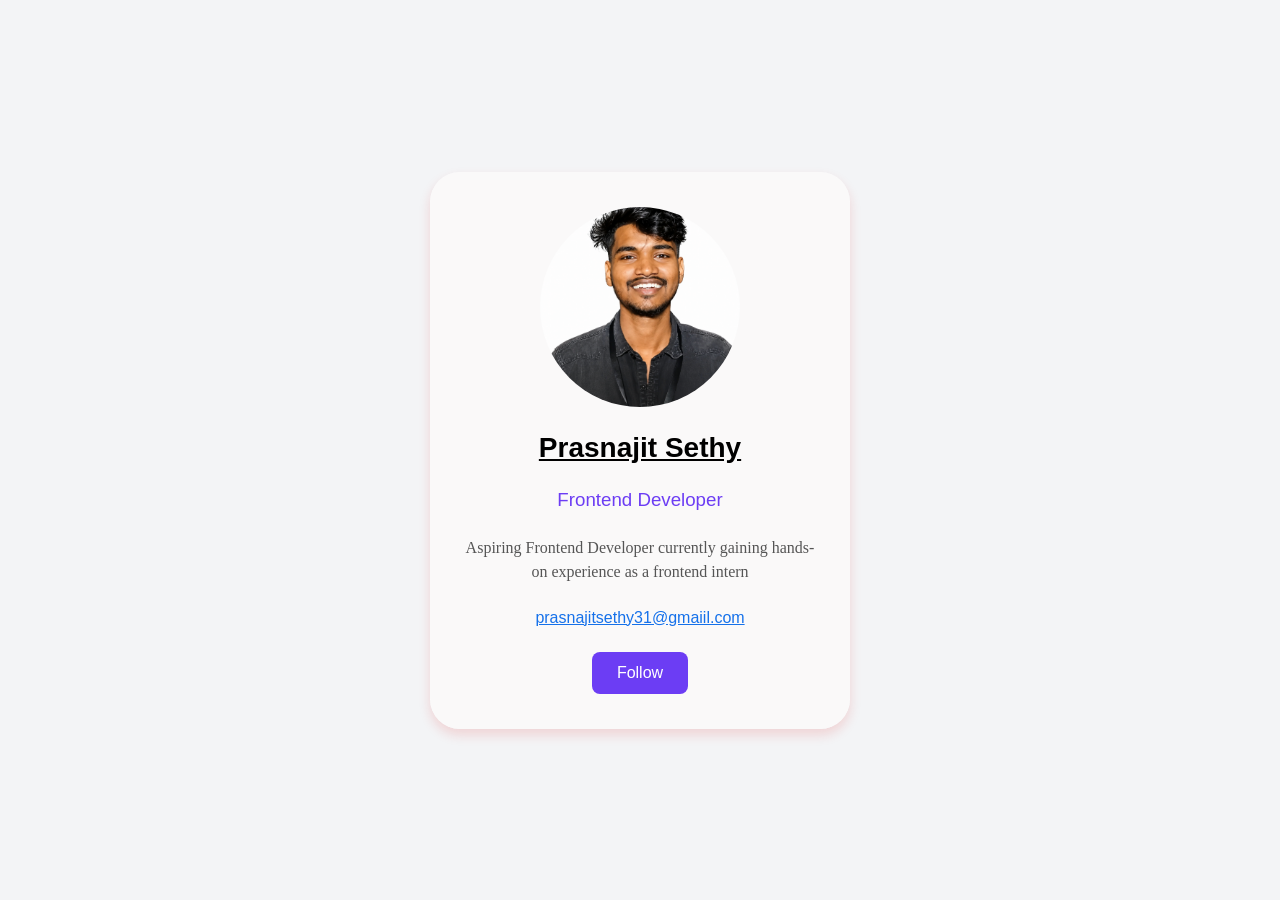
<file: index.html>
<!DOCTYPE html>
<html lang="en">
<head>
    <meta charset="UTF-8">
    <meta name="viewport" content="width=device-width, initial-scale=1.0">
    <title>First Project</title>
    <link rel="stylesheet" href="index.css">
</head>
<body>

    <main class="PORTFOLIO">
        <article class="CARD">
            <img src="profile.png" alt="Profile Photo" class="PRASNAJIT">

            <h1>Prasnajit Sethy</h1>
            <h3>Frontend Developer</h3>

            <p class="ABOUT">
                Aspiring Frontend Developer currently gaining hands-on experience as a frontend intern
            </p>

            <a href="mailto:prasnajitsethy31@gmail.com" class="GMAIL">
                prasnajitsethy31@gmaiil.com
            </a>

            <button class="BTN">Follow</button>
        </article>
    </main>

</body>
</html>
</file>
<file: index.css>
/* Reset */
* {
    margin: 0;
    padding: 0;
    box-sizing: border-box;
}

body {
    font-family: Arial, sans-serif;
    background-color: #f3f4f6;
}

/* Center the card */
.PORTFOLIO {
    display: flex;
    justify-content: center;
    align-items: center;
    min-height: 100vh;
}

/* Card */
.CARD {
    background-color: rgba(251, 250, 250, 0.948);
    width: 420px;
    padding: 35px;
    border-radius: 30px;
    text-align: center;
    box-shadow: 0 6px 12px rgba(219, 24, 24, 0.15);

    display: flex;
    flex-direction: column;
    align-items: center;
    gap: 25px;
}

/* Profile Image of my */
.PRASNAJIT {
    width: 200px;
    height: 200px;
    border-radius: 50%;
    object-fit: cover;
}

/* Name */
.CARD h1 {
    font-size: 28px;
    color:black;
    font-family: 'Gill Sans', 'Gill Sans MT', Calibri, 'Trebuchet MS', sans-serif;
    text-decoration-line: underline;

}

/* WANT TO BE */
.CARD h3{
    color: #6c3df4;
    font-weight: 500;
    font-size: x;
}

/* ABOUT ME */
.ABOUT {
    color: #555;
    line-height: 1.5;
    font-family: 'Times New Roman', Times, serif;

}

/* Gmail */
.GMAIL {
    text-decoration: underline;
    color: #1571ea;
}

/* Button */
.BTN {
    background-color: #6c3df4;
    color: white;
    border: none;
    padding: 12px 25px;
    border-radius: 8px;
    cursor: pointer;
    font-size: 16px;
}

.BTN:hover {
    background-color: #5830d6;
}
</file>
<file: Profile.css>
/* Reset */
* {
    margin: 0;
    padding: 0;
    box-sizing: border-box;
}

body {
    font-family: Arial, sans-serif;
    background-color: #f3f4f6;
}

/* Center the card */
.PORTFOLIO {
    display: flex;
    justify-content: center;
    align-items: center;
    min-height: 100vh;
}

/* Card */
.CARD {
    background-color: rgba(251, 250, 250, 0.948);
    width: 420px;
    padding: 35px;
    border-radius: 30px;
    text-align: center;
    box-shadow: 0 6px 12px rgba(219, 24, 24, 0.15);

    display: flex;
    flex-direction: column;
    align-items: center;
    gap: 25px;
}

/* Profile Image of my */
.PRASNAJIT {
    width: 200px;
    height: 200px;
    border-radius: 50%;
    object-fit: cover;
}

/* Name */
.CARD h1 {
    font-size: 28px;
    color:black;
    font-family: 'Gill Sans', 'Gill Sans MT', Calibri, 'Trebuchet MS', sans-serif;
    text-decoration-line: underline;

}

/* WANT TO BE */
.CARD h3{
    color: #6c3df4;
    font-weight: 500;
    font-size: x;
}

/* ABOUT ME */
.ABOUT {
    color: #555;
    line-height: 1.5;
    font-family: 'Times New Roman', Times, serif;

}

/* Gmail */
.GMAIL {
    text-decoration: underline;
    color: #1571ea;
}

/* Button */
.BTN {
    background-color: #6c3df4;
    color: white;
    border: none;
    padding: 12px 25px;
    border-radius: 8px;
    cursor: pointer;
    font-size: 16px;
}

.BTN:hover {
    background-color: #5830d6;
}
</file>
